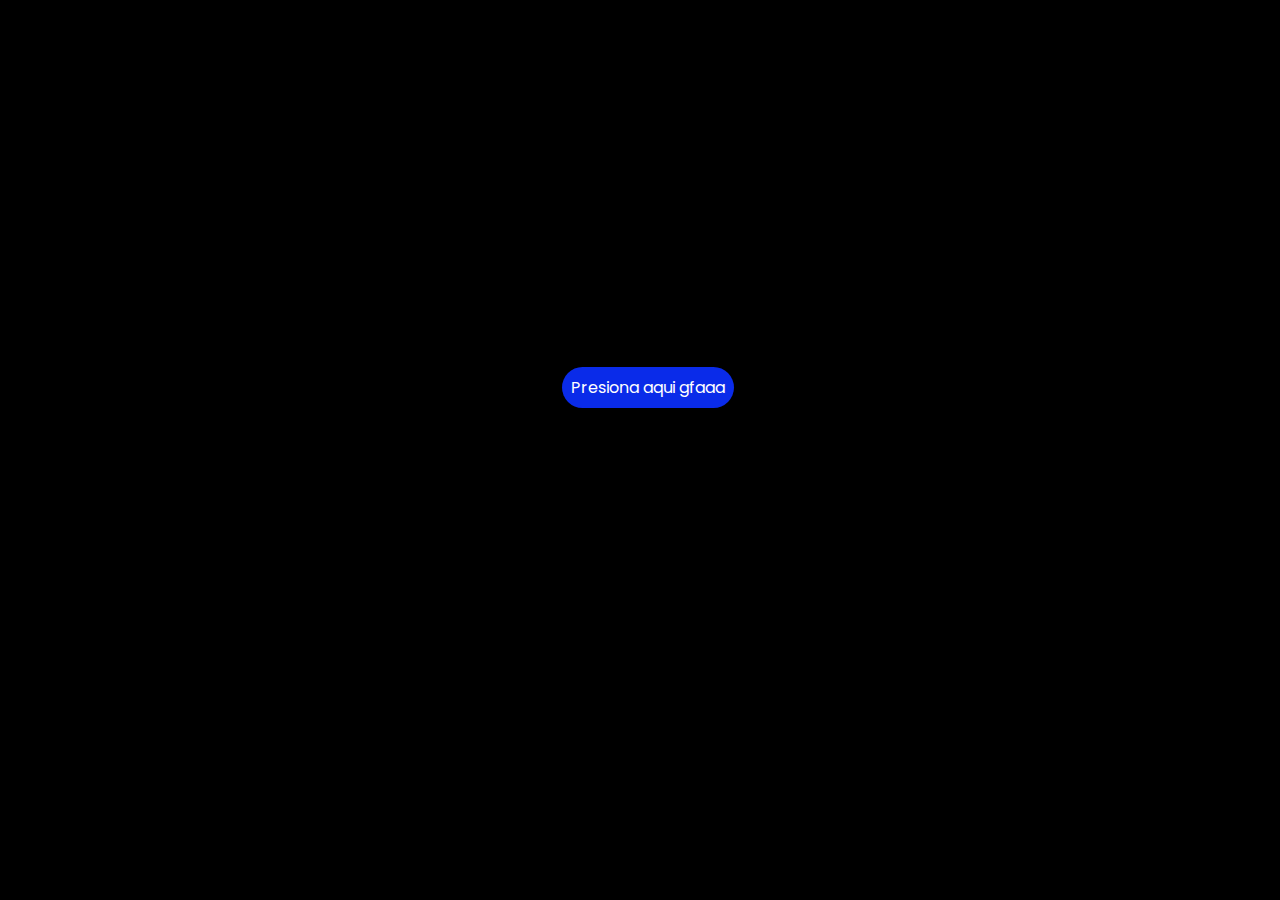
<file: index.html>
<!DOCTYPE html>
<html lang="es">

<head>
    <meta charset="UTF-8">
    <meta http-equiv="X-UA-Compatible" content="IE=edge">
    <meta name="viewport" content="width=device-width, initial-scale=1.0">
    <link rel="stylesheet" href="css/style.css">
    <link rel="icon" href="img/flowers.png" type="image/x-icon">
    <title>Flowers</title>
</head>

<body>
    <div class="description"></div>
    <div class="button">
        <button class="botones">
            <a href="flower.html" style="color: #fff;">Presiona aqui gfaaa</a>
        </button>
    </div>

</body>

</html>
</file>
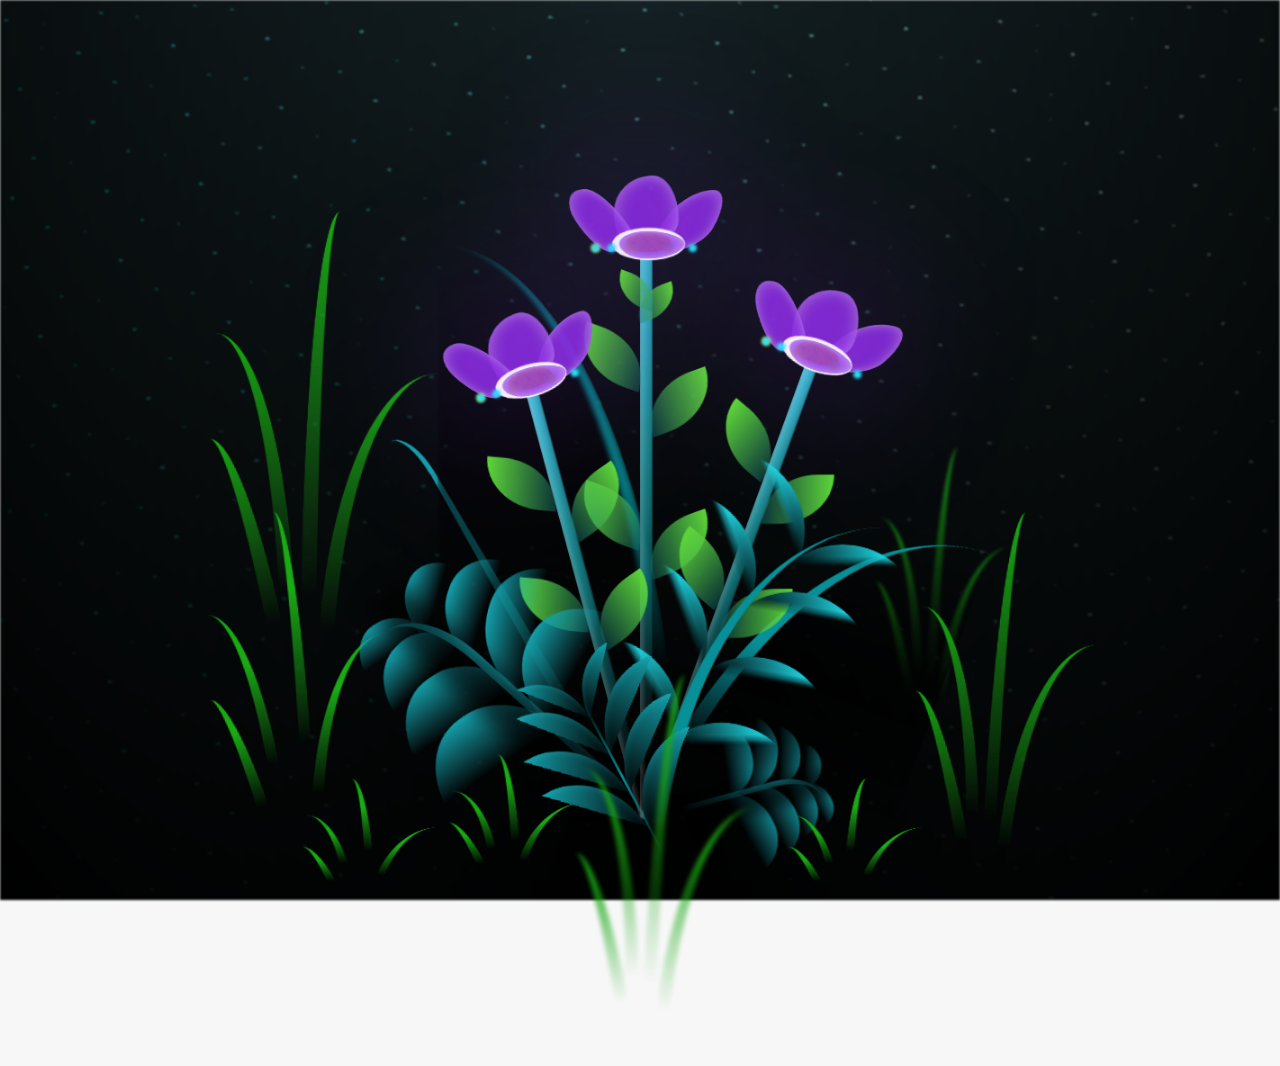
<file: flower.html>
<!DOCTYPE html>
<html lang="es">
  <head>
    <meta charset="UTF-8" />
    <meta http-equiv="X-UA-Compatible" content="IE=edge" />
    <meta name="viewport" content="width=device-width, initial-scale=1.0" />
    <link rel="stylesheet" href="css/main.css" />
    <link rel="icon" href="img/flowers.png" type="image/x-icon" />
    <title>Flower</title>
  </head>
  <body class="container">
    <audio src="sound/Billie Eilish - hotline.mp3" autoplay></audio>
    <div id="lyrics">
     
    </div>
    <div class="night"></div>
    <div class="flowers">
      <div class="flower flower--1">
        <div class="flower__leafs flower__leafs--1">
          <div class="flower__leaf flower__leaf--1"></div>
          <div class="flower__leaf flower__leaf--2"></div>
          <div class="flower__leaf flower__leaf--3"></div>
          <div class="flower__leaf flower__leaf--4"></div>
          <div class="flower__white-circle"></div>

          <div class="flower__light flower__light--1"></div>
          <div class="flower__light flower__light--2"></div>
          <div class="flower__light flower__light--3"></div>
          <div class="flower__light flower__light--4"></div>
          <div class="flower__light flower__light--5"></div>
          <div class="flower__light flower__light--6"></div>
          <div class="flower__light flower__light--7"></div>
          <div class="flower__light flower__light--8"></div>
        </div>
        <div class="flower__line">
          <div class="flower__line__leaf flower__line__leaf--1"></div>
          <div class="flower__line__leaf flower__line__leaf--2"></div>
          <div class="flower__line__leaf flower__line__leaf--3"></div>
          <div class="flower__line__leaf flower__line__leaf--4"></div>
          <div class="flower__line__leaf flower__line__leaf--5"></div>
          <div class="flower__line__leaf flower__line__leaf--6"></div>
        </div>
      </div>

      <div class="flower flower--2">
        <div class="flower__leafs flower__leafs--2">
          <div class="flower__leaf flower__leaf--1"></div>
          <div class="flower__leaf flower__leaf--2"></div>
          <div class="flower__leaf flower__leaf--3"></div>
          <div class="flower__leaf flower__leaf--4"></div>
          <div class="flower__white-circle"></div>

          <div class="flower__light flower__light--1"></div>
          <div class="flower__light flower__light--2"></div>
          <div class="flower__light flower__light--3"></div>
          <div class="flower__light flower__light--4"></div>
          <div class="flower__light flower__light--5"></div>
          <div class="flower__light flower__light--6"></div>
          <div class="flower__light flower__light--7"></div>
          <div class="flower__light flower__light--8"></div>
        </div>
        <div class="flower__line">
          <div class="flower__line__leaf flower__line__leaf--1"></div>
          <div class="flower__line__leaf flower__line__leaf--2"></div>
          <div class="flower__line__leaf flower__line__leaf--3"></div>
          <div class="flower__line__leaf flower__line__leaf--4"></div>
        </div>
      </div>

      <div class="flower flower--3">
        <div class="flower__leafs flower__leafs--3">
          <div class="flower__leaf flower__leaf--1"></div>
          <div class="flower__leaf flower__leaf--2"></div>
          <div class="flower__leaf flower__leaf--3"></div>
          <div class="flower__leaf flower__leaf--4"></div>
          <div class="flower__white-circle"></div>

          <div class="flower__light flower__light--1"></div>
          <div class="flower__light flower__light--2"></div>
          <div class="flower__light flower__light--3"></div>
          <div class="flower__light flower__light--4"></div>
          <div class="flower__light flower__light--5"></div>
          <div class="flower__light flower__light--6"></div>
          <div class="flower__light flower__light--7"></div>
          <div class="flower__light flower__light--8"></div>
        </div>
        <div class="flower__line">
          <div class="flower__line__leaf flower__line__leaf--1"></div>
          <div class="flower__line__leaf flower__line__leaf--2"></div>
          <div class="flower__line__leaf flower__line__leaf--3"></div>
          <div class="flower__line__leaf flower__line__leaf--4"></div>
        </div>
      </div>

      <div class="grow-ans" style="--d: 1.2s">
        <div class="flower__g-long">
          <div class="flower__g-long__top"></div>
          <div class="flower__g-long__bottom"></div>
        </div>
      </div>

      <div class="growing-grass">
        <div class="flower__grass flower__grass--1">
          <div class="flower__grass--top"></div>
          <div class="flower__grass--bottom"></div>
          <div class="flower__grass__leaf flower__grass__leaf--1"></div>
          <div class="flower__grass__leaf flower__grass__leaf--2"></div>
          <div class="flower__grass__leaf flower__grass__leaf--3"></div>
          <div class="flower__grass__leaf flower__grass__leaf--4"></div>
          <div class="flower__grass__leaf flower__grass__leaf--5"></div>
          <div class="flower__grass__leaf flower__grass__leaf--6"></div>
          <div class="flower__grass__leaf flower__grass__leaf--7"></div>
          <div class="flower__grass__leaf flower__grass__leaf--8"></div>
          <div class="flower__grass__overlay"></div>
        </div>
      </div>

      <div class="growing-grass">
        <div class="flower__grass flower__grass--2">
          <div class="flower__grass--top"></div>
          <div class="flower__grass--bottom"></div>
          <div class="flower__grass__leaf flower__grass__leaf--1"></div>
          <div class="flower__grass__leaf flower__grass__leaf--2"></div>
          <div class="flower__grass__leaf flower__grass__leaf--3"></div>
          <div class="flower__grass__leaf flower__grass__leaf--4"></div>
          <div class="flower__grass__leaf flower__grass__leaf--5"></div>
          <div class="flower__grass__leaf flower__grass__leaf--6"></div>
          <div class="flower__grass__leaf flower__grass__leaf--7"></div>
          <div class="flower__grass__leaf flower__grass__leaf--8"></div>
          <div class="flower__grass__overlay"></div>
        </div>
      </div>

      <div class="grow-ans" style="--d: 2.4s">
        <div class="flower__g-right flower__g-right--1">
          <div class="leaf"></div>
        </div>
      </div>

      <div class="grow-ans" style="--d: 2.8s">
        <div class="flower__g-right flower__g-right--2">
          <div class="leaf"></div>
        </div>
      </div>

      <div class="grow-ans" style="--d: 2.8s">
        <div class="flower__g-front">
          <div
            class="flower__g-front__leaf-wrapper flower__g-front__leaf-wrapper--1"
          >
            <div class="flower__g-front__leaf"></div>
          </div>
          <div
            class="flower__g-front__leaf-wrapper flower__g-front__leaf-wrapper--2"
          >
            <div class="flower__g-front__leaf"></div>
          </div>
          <div
            class="flower__g-front__leaf-wrapper flower__g-front__leaf-wrapper--3"
          >
            <div class="flower__g-front__leaf"></div>
          </div>
          <div
            class="flower__g-front__leaf-wrapper flower__g-front__leaf-wrapper--4"
          >
            <div class="flower__g-front__leaf"></div>
          </div>
          <div
            class="flower__g-front__leaf-wrapper flower__g-front__leaf-wrapper--5"
          >
            <div class="flower__g-front__leaf"></div>
          </div>
          <div
            class="flower__g-front__leaf-wrapper flower__g-front__leaf-wrapper--6"
          >
            <div class="flower__g-front__leaf"></div>
          </div>
          <div
            class="flower__g-front__leaf-wrapper flower__g-front__leaf-wrapper--7"
          >
            <div class="flower__g-front__leaf"></div>
          </div>
          <div
            class="flower__g-front__leaf-wrapper flower__g-front__leaf-wrapper--8"
          >
            <div class="flower__g-front__leaf"></div>
          </div>
          <div class="flower__g-front__line"></div>
        </div>
      </div>

      <div class="grow-ans" style="--d: 3.2s">
        <div class="flower__g-fr">
          <div class="leaf"></div>
          <div class="flower__g-fr__leaf flower__g-fr__leaf--1"></div>
          <div class="flower__g-fr__leaf flower__g-fr__leaf--2"></div>
          <div class="flower__g-fr__leaf flower__g-fr__leaf--3"></div>
          <div class="flower__g-fr__leaf flower__g-fr__leaf--4"></div>
          <div class="flower__g-fr__leaf flower__g-fr__leaf--5"></div>
          <div class="flower__g-fr__leaf flower__g-fr__leaf--6"></div>
          <div class="flower__g-fr__leaf flower__g-fr__leaf--7"></div>
          <div class="flower__g-fr__leaf flower__g-fr__leaf--8"></div>
        </div>
      </div>

      <div class="long-g long-g--0">
        <div class="grow-ans" style="--d: 3s">
          <div class="leaf leaf--0"></div>
        </div>
        <div class="grow-ans" style="--d: 2.2s">
          <div class="leaf leaf--1"></div>
        </div>
        <div class="grow-ans" style="--d: 3.4s">
          <div class="leaf leaf--2"></div>
        </div>
        <div class="grow-ans" style="--d: 3.6s">
          <div class="leaf leaf--3"></div>
        </div>
      </div>

      <div class="long-g long-g--1">
        <div class="grow-ans" style="--d: 3.6s">
          <div class="leaf leaf--0"></div>
        </div>
        <div class="grow-ans" style="--d: 3.8s">
          <div class="leaf leaf--1"></div>
        </div>
        <div class="grow-ans" style="--d: 4s">
          <div class="leaf leaf--2"></div>
        </div>
        <div class="grow-ans" style="--d: 4.2s">
          <div class="leaf leaf--3"></div>
        </div>
      </div>

      <div class="long-g long-g--2">
        <div class="grow-ans" style="--d: 4s">
          <div class="leaf leaf--0"></div>
        </div>
        <div class="grow-ans" style="--d: 4.2s">
          <div class="leaf leaf--1"></div>
        </div>
        <div class="grow-ans" style="--d: 4.4s">
          <div class="leaf leaf--2"></div>
        </div>
        <div class="grow-ans" style="--d: 4.6s">
          <div class="leaf leaf--3"></div>
        </div>
      </div>

      <div class="long-g long-g--3">
        <div class="grow-ans" style="--d: 4s">
          <div class="leaf leaf--0"></div>
        </div>
        <div class="grow-ans" style="--d: 4.2s">
          <div class="leaf leaf--1"></div>
        </div>
        <div class="grow-ans" style="--d: 3s">
          <div class="leaf leaf--2"></div>
        </div>
        <div class="grow-ans" style="--d: 3.6s">
          <div class="leaf leaf--3"></div>
        </div>
      </div>

      <div class="long-g long-g--4">
        <div class="grow-ans" style="--d: 4s">
          <div class="leaf leaf--0"></div>
        </div>
        <div class="grow-ans" style="--d: 4.2s">
          <div class="leaf leaf--1"></div>
        </div>
        <div class="grow-ans" style="--d: 3s">
          <div class="leaf leaf--2"></div>
        </div>
        <div class="grow-ans" style="--d: 3.6s">
          <div class="leaf leaf--3"></div>
        </div>
      </div>

      <div class="long-g long-g--5">
        <div class="grow-ans" style="--d: 4s">
          <div class="leaf leaf--0"></div>
        </div>
        <div class="grow-ans" style="--d: 4.2s">
          <div class="leaf leaf--1"></div>
        </div>
        <div class="grow-ans" style="--d: 3s">
          <div class="leaf leaf--2"></div>
        </div>
        <div class="grow-ans" style="--d: 3.6s">
          <div class="leaf leaf--3"></div>
        </div>
      </div>

      <div class="long-g long-g--6">
        <div class="grow-ans" style="--d: 4.2s">
          <div class="leaf leaf--0"></div>
        </div>
        <div class="grow-ans" style="--d: 4.4s">
          <div class="leaf leaf--1"></div>
        </div>
        <div class="grow-ans" style="--d: 4.6s">
          <div class="leaf leaf--2"></div>
        </div>
        <div class="grow-ans" style="--d: 4.8s">
          <div class="leaf leaf--3"></div>
        </div>
      </div>

      <div class="long-g long-g--7">
        <div class="grow-ans" style="--d: 3s">
          <div class="leaf leaf--0"></div>
        </div>
        <div class="grow-ans" style="--d: 3.2s">
          <div class="leaf leaf--1"></div>
        </div>
        <div class="grow-ans" style="--d: 3.5s">
          <div class="leaf leaf--2"></div>
        </div>
        <div class="grow-ans" style="--d: 3.6s">
          <div class="leaf leaf--3"></div>
        </div>
      </div>
    </div>
    <script src="/js/anim.js"></script>
    <script src="/js/main.js"></script>
  </body>
</html>
</file>
<file: css/style.css>
@import url('https://fonts.googleapis.com/css2?family=Poppins:ital,wght@0,500;1,900&display=swap');
*{
    font-family: 'Poppins',cursive;
}
body{
    color: azure;
    width: 100%;
    height: 82vh;
    display: flex;
    flex-direction: column;
    align-items: center;
    justify-content: center;
    background-color: black;
    /* padding-top: -30; */
}

.botones{
    padding: 9px;
    border-radius: 80px;
    background-color: transparent;
    border: none;
}

.botones a{
    background-color: #0a2be9;
    padding: 9px;
    border-radius: 80px;
    -webkit-border-radius: 80px;
    -moz-border-radius: 80px;
    -ms-border-radius: 80px;
    -o-border-radius: 80px;

}

.botones a:focus{
    background-color: rgb(50, 194, 194);
}

.greetings{
    font-size: 7rem;
    font-weight: 900;
}
.greetings > span{
    animation: glow 2.5s ease-in-out infinite;
}
@keyframes glow{
    0%, 100%{
        color: #fff;
        text-shadow: 0 0 12px #39c6d6, 0 0 50px #39c6d6, 0 0 100px #39c6d6;
    }
    10%, 90%{
        color: #111;
        text-shadow: none;
    }
}
.greetings > span:nth-child(2){
    animation-delay: .2s ;
}
.greetings > span:nth-child(3){
    animation-delay: .4s ;
}
.greetings > span:nth-child(4){
    animation-delay: .6s;
}
.greetings > span:nth-child(5){
    animation-delay: .8s;
}
.greetings > span:nth-child(6){
    animation-delay: 1s;
}

.description{
    font-size: 1.5rem;
    margin-bottom: 20px;
}

.button a{
    text-decoration: none;
    font-size: 1rem;
    color: #111;
}

@media screen and (max-width:574px){
    .greetings{
        display: block;
        font-size: 4rem;
        font-weight: 800;
        text-align: center;
    }
    .description{
        font-size: 2rem;
    }
    
    .button a{
        font-size: 1rem;
    }
}
</file>
<file: css/main.css>
*,
*::after,
*::before {
  padding: 0;
  margin: 0;
  box-sizing: border-box;
}

:root {
  --dark-color: #000;
}

body {
  display: flex;
  align-items: flex-end;
  justify-content: center;
  min-height: 100vh;
  background-color: var(--dark-color);
  overflow: hidden;
  perspective: 1000px;
}

#lyrics {
  font-size: 28px;
  font-family: "Franklin Gothic Medium", "Arial Narrow", Arial, sans-serif;
  color: white;
  position: absolute;
  margin-bottom: 20%;
  z-index: 1;
  font-weight: bold;
  letter-spacing: 4px;
}
@media only screen and (max-width: 600px) {
  /* Estilos específicos para dispositivos con un ancho máximo de 600px */
  #lyrics {
      font-size: 14px; /* Reduce el tamaño del texto para dispositivos más pequeños */
      margin-bottom: 530px;
      letter-spacing: 3px;
  }

}
.titulo {
  margin-bottom: 180px;
  font-family: "Arial Narrow", Arial, sans-serif;
  color: #8A2BE2;
  position: absolute;
  font-weight: bold;
  letter-spacing: 10px;
  opacity: 0;
  animation: fadeIn 3s ease-in-out forwards;
  text-align: center;
}
@keyframes fadeIn {
  from {
    opacity: 0;
  }
  to {
    opacity: 1;
  }
}

.night {
  z-index: -1;
  position: absolute;
  left: 50%;
  top: 0;
  transform: translateX(-50%);
  width: 100%;
  height: 100%;
  filter: blur(0.1vmin);
  background-image: radial-gradient(
      ellipse at top,
      transparent 0%,
      var(--dark-color)
    ),
    radial-gradient(
      ellipse at bottom,
      var(--dark-color),
      rgba(145, 233, 255, 0.2)
    ),
    repeating-linear-gradient(
      220deg,
      rgb(0, 0, 0) 0px,
      rgb(0, 0, 0) 19px,
      transparent 19px,
      transparent 22px
    ),
    repeating-linear-gradient(
      189deg,
      rgb(0, 0, 0) 0px,
      rgb(0, 0, 0) 19px,
      transparent 19px,
      transparent 22px
    ),
    repeating-linear-gradient(
      148deg,
      rgb(0, 0, 0) 0px,
      rgb(0, 0, 0) 19px,
      transparent 19px,
      transparent 22px
    ),
    linear-gradient(90deg, rgb(0, 255, 250), rgb(240, 240, 240));
}

.flowers {
  position: relative;
  transform: scale(0.9);
  /*margin-bottom: 100px;
  */
}

@media only screen and (max-width: 600px) {
  /* Estilos específicos para dispositivos con un ancho máximo de 600px */
.flowers {
      font-size: 14px;
      margin-bottom: 35%;
      letter-spacing: 3px;
      transform: scale(1.0);
}

}

.flower {
  position: absolute;
  bottom: 10vmin;
  transform-origin: bottom center;
  z-index: 10;
  --fl-speed: 0.8s;
}
.flower--1 {
  -webkit-animation: moving-flower-1 4s linear infinite;
  animation: moving-flower-1 4s linear infinite;
}
.flower--1 .flower__line {
  height: 70vmin;
  -webkit-animation-delay: 0.3s;
  animation-delay: 0.3s;
}
.flower--1 .flower__line__leaf--1 {
  -webkit-animation: blooming-leaf-right var(--fl-speed) 1.6s backwards;
  animation: blooming-leaf-right var(--fl-speed) 1.6s backwards;
}
.flower--1 .flower__line__leaf--2 {
  -webkit-animation: blooming-leaf-right var(--fl-speed) 1.4s backwards;
  animation: blooming-leaf-right var(--fl-speed) 1.4s backwards;
}
.flower--1 .flower__line__leaf--3 {
  -webkit-animation: blooming-leaf-left var(--fl-speed) 1.2s backwards;
  animation: blooming-leaf-left var(--fl-speed) 1.2s backwards;
}
.flower--1 .flower__line__leaf--4 {
  -webkit-animation: blooming-leaf-left var(--fl-speed) 1s backwards;
  animation: blooming-leaf-left var(--fl-speed) 1s backwards;
}
.flower--1 .flower__line__leaf--5 {
  -webkit-animation: blooming-leaf-right var(--fl-speed) 1.8s backwards;
  animation: blooming-leaf-right var(--fl-speed) 1.8s backwards;
}
.flower--1 .flower__line__leaf--6 {
  -webkit-animation: blooming-leaf-left var(--fl-speed) 2s backwards;
  animation: blooming-leaf-left var(--fl-speed) 2s backwards;
}
.flower--2 {
  left: 50%;
  transform: rotate(20deg);
  -webkit-animation: moving-flower-2 4s linear infinite;
  animation: moving-flower-2 4s linear infinite;
}
.flower--2 .flower__line {
  height: 60vmin;
  -webkit-animation-delay: 0.6s;
  animation-delay: 0.6s;
}
.flower--2 .flower__line__leaf--1 {
  -webkit-animation: blooming-leaf-right var(--fl-speed) 1.9s backwards;
  animation: blooming-leaf-right var(--fl-speed) 1.9s backwards;
}
.flower--2 .flower__line__leaf--2 {
  -webkit-animation: blooming-leaf-right var(--fl-speed) 1.7s backwards;
  animation: blooming-leaf-right var(--fl-speed) 1.7s backwards;
}
.flower--2 .flower__line__leaf--3 {
  -webkit-animation: blooming-leaf-left var(--fl-speed) 1.5s backwards;
  animation: blooming-leaf-left var(--fl-speed) 1.5s backwards;
}
.flower--2 .flower__line__leaf--4 {
  -webkit-animation: blooming-leaf-left var(--fl-speed) 1.3s backwards;
  animation: blooming-leaf-left var(--fl-speed) 1.3s backwards;
}
.flower--3 {
  left: 50%;
  transform: rotate(-15deg);
  -webkit-animation: moving-flower-3 4s linear infinite;
  animation: moving-flower-3 4s linear infinite;
}
.flower--3 .flower__line {
  -webkit-animation-delay: 0.9s;
  animation-delay: 0.9s;
}
.flower--3 .flower__line__leaf--1 {
  -webkit-animation: blooming-leaf-right var(--fl-speed) 2.5s backwards;
  animation: blooming-leaf-right var(--fl-speed) 2.5s backwards;
}
.flower--3 .flower__line__leaf--2 {
  -webkit-animation: blooming-leaf-right var(--fl-speed) 2.3s backwards;
  animation: blooming-leaf-right var(--fl-speed) 2.3s backwards;
}
.flower--3 .flower__line__leaf--3 {
  -webkit-animation: blooming-leaf-left var(--fl-speed) 2.1s backwards;
  animation: blooming-leaf-left var(--fl-speed) 2.1s backwards;
}
.flower--3 .flower__line__leaf--4 {
  -webkit-animation: blooming-leaf-left var(--fl-speed) 1.9s backwards;
  animation: blooming-leaf-left var(--fl-speed) 1.9s backwards;
}
.flower__leafs {
  position: relative;
  -webkit-animation: blooming-flower 2s backwards;
  animation: blooming-flower 2s backwards;
}
.flower__leafs--1 {
  -webkit-animation-delay: 1.1s;
  animation-delay: 1.1s;
}
.flower__leafs--2 {
  -webkit-animation-delay: 1.4s;
  animation-delay: 1.4s;
}
.flower__leafs--3 {
  -webkit-animation-delay: 1.7s;
  animation-delay: 1.7s;
}
.flower__leafs::after {
  content: "";
  position: absolute;
  left: 0;
  top: 0;
  transform: translate(-50%, -100%);
  width: 8vmin;
  height: 8vmin;
  background-color: #8A2BE2;
  /* background-color: #fd2525; */
  filter: blur(10vmin);
}
.flower__leaf {
  position: absolute;
  bottom: 0;
  left: 50%;
  width: 8vmin;
  height: 11vmin;
  border-radius: 60% 40% 70% 30%/50% 60% 40% 50%;
  background-color: #8A2BE2;
  transform-origin: bottom center;
  opacity: 0.9;
  box-shadow: inset 0 0 2vmin rgba(255, 255, 255, 0.5);
}
.flower__leaf--1 {
  transform: translate(-10%, 1%) rotateY(35deg) rotateX(-45deg);
}
.flower__leaf--2 {
  transform: translate(-50%, -4%) rotateX(35deg);
}
.flower__leaf--3 {
  transform: translate(-90%, 0%) rotateY(40deg) rotateX(45deg);
}
.flower__leaf--4 {
  width: 8vmin;
  height: 8vmin;
  transform-origin: bottom left;
  border-radius: 50% 50% 50% 50%/60% 60% 40% 40%;
  transform: translate(0%, 18%) rotateX(65deg) rotate(-40deg);
  background-color: #8A2BE2;
  z-index: 1;
  opacity: 0.8;
}
.flower__white-circle {
  position: absolute;
  left: -3.5vmin;
  top: -3vmin;
  width: 9vmin;
  height: 4vmin;
  border-radius: 50%;
  background-color: #fff;
}
.flower__white-circle::after {
  content: "";
  position: absolute;
  left: 50%;
  top: 45%;
  transform: translate(-50%, -50%);
  width: 60%;
  height: 60%;
  border-radius: inherit;
  background-image: repeating-linear-gradient(
      135deg,
      rgba(0, 0, 0, 0.03) 0px,
      rgba(0, 0, 0, 0.03) 1px,
      transparent 1px,
      transparent 12px
    ),
    repeating-linear-gradient(
      45deg,
      rgba(0, 0, 0, 0.03) 0px,
      rgba(0, 0, 0, 0.03) 1px,
      transparent 1px,
      transparent 12px
    ),
    repeating-linear-gradient(
      67.5deg,
      rgba(0, 0, 0, 0.03) 0px,
      rgba(0, 0, 0, 0.03) 1px,
      transparent 1px,
      transparent 12px
    ),
    repeating-linear-gradient(
      135deg,
      rgba(0, 0, 0, 0.03) 0px,
      rgba(0, 0, 0, 0.03) 1px,
      transparent 1px,
      transparent 12px
    ),
    repeating-linear-gradient(
      45deg,
      rgba(0, 0, 0, 0.03) 0px,
      rgba(0, 0, 0, 0.03) 1px,
      transparent 1px,
      transparent 12px
    ),
    repeating-linear-gradient(
      112.5deg,
      rgba(0, 0, 0, 0.03) 0px,
      rgba(0, 0, 0, 0.03) 1px,
      transparent 1px,
      transparent 12px
    ),
    repeating-linear-gradient(
      112.5deg,
      rgba(0, 0, 0, 0.03) 0px,
      rgba(0, 0, 0, 0.03) 1px,
      transparent 1px,
      transparent 12px
    ),
    repeating-linear-gradient(
      45deg,
      rgba(0, 0, 0, 0.03) 0px,
      rgba(0, 0, 0, 0.03) 1px,
      transparent 1px,
      transparent 12px
    ),
    repeating-linear-gradient(
      22.5deg,
      rgba(0, 0, 0, 0.03) 0px,
      rgba(0, 0, 0, 0.03) 1px,
      transparent 1px,
      transparent 12px
    ),
    repeating-linear-gradient(
      45deg,
      rgba(0, 0, 0, 0.03) 0px,
      rgba(0, 0, 0, 0.03) 1px,
      transparent 1px,
      transparent 12px
    ),
    repeating-linear-gradient(
      22.5deg,
      rgba(0, 0, 0, 0.03) 0px,
      rgba(0, 0, 0, 0.03) 1px,
      transparent 1px,
      transparent 12px
    ),
    repeating-linear-gradient(
      135deg,
      rgba(0, 0, 0, 0.03) 0px,
      rgba(0, 0, 0, 0.03) 1px,
      transparent 1px,
      transparent 12px
    ),
    repeating-linear-gradient(
      157.5deg,
      rgba(0, 0, 0, 0.03) 0px,
      rgba(0, 0, 0, 0.03) 1px,
      transparent 1px,
      transparent 12px
    ),
    repeating-linear-gradient(
      67.5deg,
      rgba(0, 0, 0, 0.03) 0px,
      rgba(0, 0, 0, 0.03) 1px,
      transparent 1px,
      transparent 12px
    ),
    repeating-linear-gradient(
      67.5deg,
      rgba(0, 0, 0, 0.03) 0px,
      rgba(0, 0, 0, 0.03) 1px,
      transparent 1px,
      transparent 12px
    ),
    linear-gradient(90deg, rgb(255, 235, 18), rgb(255, 206, 0));
}
.flower__line {
  height: 55vmin;
  width: 1.5vmin;
  background-image: linear-gradient(
      to left,
      rgba(0, 0, 0, 0.2),
      transparent,
      rgba(255, 255, 255, 0.2)
    ),
    linear-gradient(to top, transparent 10%, #14757a, #39c6d6);
  box-shadow: inset 0 0 2px rgba(0, 0, 0, 0.5);
  -webkit-animation: grow-flower-tree 4s backwards;
  animation: grow-flower-tree 4s backwards;
}
.flower__line__leaf {
  --w: 7vmin;
  --h: calc(var(--w) + 2vmin);
  position: absolute;
  top: 20%;
  left: 90%;
  width: var(--w);
  height: var(--h);
  border-top-right-radius: var(--h);
  border-bottom-left-radius: var(--h);
  background-image: linear-gradient(to top, rgba(20, 117, 122, 0.4), #5ed639);
}
.flower__line__leaf--1 {
  transform: rotate(70deg) rotateY(30deg);
}
.flower__line__leaf--2 {
  top: 45%;
  transform: rotate(70deg) rotateY(30deg);
}
.flower__line__leaf--3,
.flower__line__leaf--4,
.flower__line__leaf--6 {
  border-top-right-radius: 0;
  border-bottom-left-radius: 0;
  border-top-left-radius: var(--h);
  border-bottom-right-radius: var(--h);
  left: -460%;
  top: 12%;
  transform: rotate(-70deg) rotateY(30deg);
}
.flower__line__leaf--4 {
  top: 40%;
}
.flower__line__leaf--5 {
  top: 0;
  transform-origin: left;
  transform: rotate(70deg) rotateY(30deg) scale(0.6);
}
.flower__line__leaf--6 {
  top: -2%;
  left: -450%;
  transform-origin: right;
  transform: rotate(-70deg) rotateY(30deg) scale(0.6);
}
.flower__light {
  position: absolute;
  bottom: 0vmin;
  width: 1vmin;
  height: 1vmin;
  background-color: rgb(255, 251, 0);
  border-radius: 50%;
  filter: blur(0.2vmin);
  -webkit-animation: light-ans 4s linear infinite backwards;
  animation: light-ans 4s linear infinite backwards;
}
.flower__light:nth-child(odd) {
  background-color: #23f0ff;
}
.flower__light--1 {
  left: -2vmin;
  -webkit-animation-delay: 1s;
  animation-delay: 1s;
}
.flower__light--2 {
  left: 3vmin;
  -webkit-animation-delay: 0.5s;
  animation-delay: 0.5s;
}
.flower__light--3 {
  left: -6vmin;
  -webkit-animation-delay: 0.3s;
  animation-delay: 0.3s;
}
.flower__light--4 {
  left: 6vmin;
  -webkit-animation-delay: 0.9s;
  animation-delay: 0.9s;
}
.flower__light--5 {
  left: -1vmin;
  -webkit-animation-delay: 1.5s;
  animation-delay: 1.5s;
}
.flower__light--6 {
  left: -4vmin;
  -webkit-animation-delay: 3s;
  animation-delay: 3s;
}
.flower__light--7 {
  left: 3vmin;
  -webkit-animation-delay: 2s;
  animation-delay: 2s;
}
.flower__light--8 {
  left: -6vmin;
  -webkit-animation-delay: 3.5s;
  animation-delay: 3.5s;
}
.flower__grass {
  --c: #159faa;
  --line-w: 1.5vmin;
  position: absolute;
  bottom: 12vmin;
  left: -7vmin;
  display: flex;
  flex-direction: column;
  align-items: flex-end;
  z-index: 20;
  transform-origin: bottom center;
  transform: rotate(-48deg) rotateY(40deg);
}
.flower__grass--1 {
  -webkit-animation: moving-grass 2s linear infinite;
  animation: moving-grass 2s linear infinite;
}
.flower__grass--2 {
  left: 2vmin;
  bottom: 10vmin;
  transform: scale(0.5) rotate(75deg) rotateX(10deg) rotateY(-200deg);
  opacity: 0.8;
  z-index: 0;
  -webkit-animation: moving-grass--2 1.5s linear infinite;
  animation: moving-grass--2 1.5s linear infinite;
}
.flower__grass--top {
  width: 7vmin;
  height: 10vmin;
  border-top-right-radius: 100%;
  border-right: var(--line-w) solid var(--c);
  transform-origin: bottom center;
  transform: rotate(-2deg);
}
.flower__grass--bottom {
  margin-top: -2px;
  width: var(--line-w);
  height: 25vmin;
  background-image: linear-gradient(to top, transparent, var(--c));
}
.flower__grass__leaf {
  --size: 10vmin;
  position: absolute;
  width: calc(var(--size) * 2.1);
  height: var(--size);
  border-top-left-radius: var(--size);
  border-top-right-radius: var(--size);
  background-image: linear-gradient(
    to top,
    transparent,
    transparent 30%,
    var(--c)
  );
  z-index: 100;
}
.flower__grass__leaf--1 {
  top: -6%;
  left: 30%;
  --size: 6vmin;
  transform: rotate(-20deg);
  -webkit-animation: growing-grass-ans--1 2s 2.6s backwards;
  animation: growing-grass-ans--1 2s 2.6s backwards;
}
@-webkit-keyframes growing-grass-ans--1 {
  0% {
    transform-origin: bottom left;
    transform: rotate(-20deg) scale(0);
  }
}
@keyframes growing-grass-ans--1 {
  0% {
    transform-origin: bottom left;
    transform: rotate(-20deg) scale(0);
  }
}
.flower__grass__leaf--2 {
  top: -5%;
  left: -110%;
  --size: 6vmin;
  transform: rotate(10deg);
  -webkit-animation: growing-grass-ans--2 2s 2.4s linear backwards;
  animation: growing-grass-ans--2 2s 2.4s linear backwards;
}
@-webkit-keyframes growing-grass-ans--2 {
  0% {
    transform-origin: bottom right;
    transform: rotate(10deg) scale(0);
  }
}
@keyframes growing-grass-ans--2 {
  0% {
    transform-origin: bottom right;
    transform: rotate(10deg) scale(0);
  }
}
.flower__grass__leaf--3 {
  top: 5%;
  left: 60%;
  --size: 8vmin;
  transform: rotate(-18deg) rotateX(-20deg);
  -webkit-animation: growing-grass-ans--3 2s 2.2s linear backwards;
  animation: growing-grass-ans--3 2s 2.2s linear backwards;
}
@-webkit-keyframes growing-grass-ans--3 {
  0% {
    transform-origin: bottom left;
    transform: rotate(-18deg) rotateX(-20deg) scale(0);
  }
}
@keyframes growing-grass-ans--3 {
  0% {
    transform-origin: bottom left;
    transform: rotate(-18deg) rotateX(-20deg) scale(0);
  }
}
.flower__grass__leaf--4 {
  top: 6%;
  left: -135%;
  --size: 8vmin;
  transform: rotate(2deg);
  -webkit-animation: growing-grass-ans--4 2s 2s linear backwards;
  animation: growing-grass-ans--4 2s 2s linear backwards;
}
@-webkit-keyframes growing-grass-ans--4 {
  0% {
    transform-origin: bottom right;
    transform: rotate(2deg) scale(0);
  }
}
@keyframes growing-grass-ans--4 {
  0% {
    transform-origin: bottom right;
    transform: rotate(2deg) scale(0);
  }
}
.flower__grass__leaf--5 {
  top: 20%;
  left: 60%;
  --size: 10vmin;
  transform: rotate(-24deg) rotateX(-20deg);
  -webkit-animation: growing-grass-ans--5 2s 1.8s linear backwards;
  animation: growing-grass-ans--5 2s 1.8s linear backwards;
}
@-webkit-keyframes growing-grass-ans--5 {
  0% {
    transform-origin: bottom left;
    transform: rotate(-24deg) rotateX(-20deg) scale(0);
  }
}
@keyframes growing-grass-ans--5 {
  0% {
    transform-origin: bottom left;
    transform: rotate(-24deg) rotateX(-20deg) scale(0);
  }
}
.flower__grass__leaf--6 {
  top: 22%;
  left: -180%;
  --size: 10vmin;
  transform: rotate(10deg);
  -webkit-animation: growing-grass-ans--6 2s 1.6s linear backwards;
  animation: growing-grass-ans--6 2s 1.6s linear backwards;
}
@-webkit-keyframes growing-grass-ans--6 {
  0% {
    transform-origin: bottom right;
    transform: rotate(10deg) scale(0);
  }
}
@keyframes growing-grass-ans--6 {
  0% {
    transform-origin: bottom right;
    transform: rotate(10deg) scale(0);
  }
}
.flower__grass__leaf--7 {
  top: 39%;
  left: 70%;
  --size: 10vmin;
  transform: rotate(-10deg);
  -webkit-animation: growing-grass-ans--7 2s 1.4s linear backwards;
  animation: growing-grass-ans--7 2s 1.4s linear backwards;
}
@-webkit-keyframes growing-grass-ans--7 {
  0% {
    transform-origin: bottom left;
    transform: rotate(-10deg) scale(0);
  }
}
@keyframes growing-grass-ans--7 {
  0% {
    transform-origin: bottom left;
    transform: rotate(-10deg) scale(0);
  }
}
.flower__grass__leaf--8 {
  top: 40%;
  left: -215%;
  --size: 11vmin;
  transform: rotate(10deg);
  -webkit-animation: growing-grass-ans--8 2s 1.2s linear backwards;
  animation: growing-grass-ans--8 2s 1.2s linear backwards;
}
@-webkit-keyframes growing-grass-ans--8 {
  0% {
    transform-origin: bottom right;
    transform: rotate(10deg) scale(0);
  }
}
@keyframes growing-grass-ans--8 {
  0% {
    transform-origin: bottom right;
    transform: rotate(10deg) scale(0);
  }
}
.flower__grass__overlay {
  position: absolute;
  top: -10%;
  right: 0%;
  width: 100%;
  height: 100%;
  background-color: rgba(0, 0, 0, 0.6);
  filter: blur(1.5vmin);
  z-index: 100;
}
.flower__g-long {
  --w: 2vmin;
  --h: 6vmin;
  --c: #159faa;
  position: absolute;
  bottom: 10vmin;
  left: -3vmin;
  transform-origin: bottom center;
  transform: rotate(-30deg) rotateY(-20deg);
  display: flex;
  flex-direction: column;
  align-items: flex-end;
  -webkit-animation: flower-g-long-ans 3s linear infinite;
  animation: flower-g-long-ans 3s linear infinite;
}
@-webkit-keyframes flower-g-long-ans {
  0%,
  100% {
    transform: rotate(-30deg) rotateY(-20deg);
  }
  50% {
    transform: rotate(-32deg) rotateY(-20deg);
  }
}
@keyframes flower-g-long-ans {
  0%,
  100% {
    transform: rotate(-30deg) rotateY(-20deg);
  }
  50% {
    transform: rotate(-32deg) rotateY(-20deg);
  }
}
.flower__g-long__top {
  top: calc(var(--h) * -1);
  width: calc(var(--w) + 1vmin);
  height: var(--h);
  border-top-right-radius: 100%;
  border-right: 0.7vmin solid var(--c);
  transform: translate(-0.7vmin, 1vmin);
}
.flower__g-long__bottom {
  width: var(--w);
  height: 50vmin;
  transform-origin: bottom center;
  background-image: linear-gradient(to top, transparent 30%, var(--c));
  box-shadow: inset 0 0 2px rgba(0, 0, 0, 0.5);
  -webkit-clip-path: polygon(35% 0, 65% 1%, 100% 100%, 0% 100%);
  clip-path: polygon(35% 0, 65% 1%, 100% 100%, 0% 100%);
}
.flower__g-right {
  position: absolute;
  bottom: 6vmin;
  left: -2vmin;
  transform-origin: bottom left;
  transform: rotate(20deg);
}
.flower__g-right .leaf {
  width: 30vmin;
  height: 50vmin;
  border-top-left-radius: 100%;
  border-left: 2vmin solid #079097;
  background-image: linear-gradient(
    to bottom,
    transparent,
    var(--dark-color) 60%
  );
  -webkit-mask-image: linear-gradient(to top, transparent 30%, #079097 60%);
}
.flower__g-right--1 {
  -webkit-animation: flower-g-right-ans 2.5s linear infinite;
  animation: flower-g-right-ans 2.5s linear infinite;
}
.flower__g-right--2 {
  left: 5vmin;
  transform: rotateY(-180deg);
  -webkit-animation: flower-g-right-ans--2 3s linear infinite;
  animation: flower-g-right-ans--2 3s linear infinite;
}
.flower__g-right--2 .leaf {
  height: 75vmin;
  filter: blur(0.3vmin);
  opacity: 0.8;
}
@-webkit-keyframes flower-g-right-ans {
  0%,
  100% {
    transform: rotate(20deg);
  }
  50% {
    transform: rotate(24deg) rotateX(-20deg);
  }
}
@keyframes flower-g-right-ans {
  0%,
  100% {
    transform: rotate(20deg);
  }
  50% {
    transform: rotate(24deg) rotateX(-20deg);
  }
}
@-webkit-keyframes flower-g-right-ans--2 {
  0%,
  100% {
    transform: rotateY(-180deg) rotate(0deg) rotateX(-20deg);
  }
  50% {
    transform: rotateY(-180deg) rotate(6deg) rotateX(-20deg);
  }
}
@keyframes flower-g-right-ans--2 {
  0%,
  100% {
    transform: rotateY(-180deg) rotate(0deg) rotateX(-20deg);
  }
  50% {
    transform: rotateY(-180deg) rotate(6deg) rotateX(-20deg);
  }
}
.flower__g-front {
  position: absolute;
  bottom: 6vmin;
  left: 2.5vmin;
  z-index: 100;
  transform-origin: bottom center;
  transform: rotate(-28deg) rotateY(30deg) scale(1.04);
  -webkit-animation: flower__g-front-ans 2s linear infinite;
  animation: flower__g-front-ans 2s linear infinite;
}
@-webkit-keyframes flower__g-front-ans {
  0%,
  100% {
    transform: rotate(-28deg) rotateY(30deg) scale(1.04);
  }
  50% {
    transform: rotate(-35deg) rotateY(40deg) scale(1.04);
  }
}
@keyframes flower__g-front-ans {
  0%,
  100% {
    transform: rotate(-28deg) rotateY(30deg) scale(1.04);
  }
  50% {
    transform: rotate(-35deg) rotateY(40deg) scale(1.04);
  }
}
.flower__g-front__line {
  width: 0.3vmin;
  height: 20vmin;
  background-image: linear-gradient(
    to top,
    transparent,
    #079097,
    transparent 100%
  );
  position: relative;
}
.flower__g-front__leaf-wrapper {
  position: absolute;
  top: 0;
  left: 0;
  transform-origin: bottom left;
  transform: rotate(10deg);
}
.flower__g-front__leaf-wrapper:nth-child(even) {
  left: 0vmin;
  transform: rotateY(-180deg) rotate(5deg);
  -webkit-animation: flower__g-front__leaf-left-ans 1s ease-in backwards;
  animation: flower__g-front__leaf-left-ans 1s ease-in backwards;
}
.flower__g-front__leaf-wrapper:nth-child(odd) {
  -webkit-animation: flower__g-front__leaf-ans 1s ease-in backwards;
  animation: flower__g-front__leaf-ans 1s ease-in backwards;
}
.flower__g-front__leaf-wrapper--1 {
  top: -8vmin;
  transform: scale(0.7);
  -webkit-animation: flower__g-front__leaf-ans 1s 5.5s ease-in backwards !important;
  animation: flower__g-front__leaf-ans 1s 5.5s ease-in backwards !important;
}
.flower__g-front__leaf-wrapper--2 {
  top: -8vmin;
  transform: rotateY(-180deg) scale(0.7) !important;
  -webkit-animation: flower__g-front__leaf-left-ans-2 1s 4.6s ease-in backwards !important;
  animation: flower__g-front__leaf-left-ans-2 1s 4.6s ease-in backwards !important;
}
.flower__g-front__leaf-wrapper--3 {
  top: -3vmin;
  -webkit-animation: flower__g-front__leaf-ans 1s 4.6s ease-in backwards;
  animation: flower__g-front__leaf-ans 1s 4.6s ease-in backwards;
}
.flower__g-front__leaf-wrapper--4 {
  top: -3vmin;
  transform: rotateY(-180deg) scale(0.9) !important;
  -webkit-animation: flower__g-front__leaf-left-ans-2 1s 4.6s ease-in backwards !important;
  animation: flower__g-front__leaf-left-ans-2 1s 4.6s ease-in backwards !important;
}
@-webkit-keyframes flower__g-front__leaf-left-ans-2 {
  0% {
    transform: rotateY(-180deg) scale(0);
  }
}
@keyframes flower__g-front__leaf-left-ans-2 {
  0% {
    transform: rotateY(-180deg) scale(0);
  }
}
.flower__g-front__leaf-wrapper--5,
.flower__g-front__leaf-wrapper--6 {
  top: 2vmin;
}
.flower__g-front__leaf-wrapper--7,
.flower__g-front__leaf-wrapper--8 {
  top: 6.5vmin;
}
.flower__g-front__leaf-wrapper--2 {
  -webkit-animation-delay: 5.2s !important;
  animation-delay: 5.2s !important;
}
.flower__g-front__leaf-wrapper--3 {
  -webkit-animation-delay: 4.9s !important;
  animation-delay: 4.9s !important;
}
.flower__g-front__leaf-wrapper--5 {
  -webkit-animation-delay: 4.3s !important;
  animation-delay: 4.3s !important;
}
.flower__g-front__leaf-wrapper--6 {
  -webkit-animation-delay: 4.1s !important;
  animation-delay: 4.1s !important;
}
.flower__g-front__leaf-wrapper--7 {
  -webkit-animation-delay: 3.8s !important;
  animation-delay: 3.8s !important;
}
.flower__g-front__leaf-wrapper--8 {
  -webkit-animation-delay: 3.5s !important;
  animation-delay: 3.5s !important;
}
@-webkit-keyframes flower__g-front__leaf-ans {
  0% {
    transform: rotate(10deg) scale(0);
  }
}
@keyframes flower__g-front__leaf-ans {
  0% {
    transform: rotate(10deg) scale(0);
  }
}
@-webkit-keyframes flower__g-front__leaf-left-ans {
  0% {
    transform: rotateY(-180deg) rotate(5deg) scale(0);
  }
}
@keyframes flower__g-front__leaf-left-ans {
  0% {
    transform: rotateY(-180deg) rotate(5deg) scale(0);
  }
}
.flower__g-front__leaf {
  width: 10vmin;
  height: 10vmin;
  border-radius: 100% 0% 0% 100%/100% 100% 0% 0%;
  box-shadow: inset 0 2px 1vmin hsla(184deg, 97%, 58%, 0.2);
  background-image: linear-gradient(
      to bottom left,
      transparent,
      var(--dark-color)
    ),
    linear-gradient(to bottom right, #159faa 50%, transparent 50%, transparent);
  -webkit-mask-image: linear-gradient(
    to bottom right,
    #159faa 50%,
    transparent 50%,
    transparent
  );
  mask-image: linear-gradient(
    to bottom right,
    #159faa 50%,
    transparent 50%,
    transparent
  );
}
.flower__g-fr {
  position: absolute;
  bottom: -4vmin;
  left: vmin;
  transform-origin: bottom left;
  z-index: 10;
  -webkit-animation: flower__g-fr-ans 2s linear infinite;
  animation: flower__g-fr-ans 2s linear infinite;
}
@-webkit-keyframes flower__g-fr-ans {
  0%,
  100% {
    transform: rotate(2deg);
  }
  50% {
    transform: rotate(4deg);
  }
}
@keyframes flower__g-fr-ans {
  0%,
  100% {
    transform: rotate(2deg);
  }
  50% {
    transform: rotate(4deg);
  }
}
.flower__g-fr .leaf {
  width: 30vmin;
  height: 50vmin;
  border-top-left-radius: 100%;
  border-left: 2vmin solid #079097;
  -webkit-mask-image: linear-gradient(to top, transparent 25%, #079097 50%);
  position: relative;
  z-index: 1;
}
.flower__g-fr__leaf {
  position: absolute;
  top: 0;
  left: 0;
  width: 10vmin;
  height: 10vmin;
  border-radius: 100% 0% 0% 100%/100% 100% 0% 0%;
  box-shadow: inset 0 2px 1vmin hsla(184deg, 97%, 58%, 0.2);
  background-image: linear-gradient(
      to bottom left,
      transparent,
      var(--dark-color) 98%
    ),
    linear-gradient(to bottom right, #23f0ff 45%, transparent 50%, transparent);
  -webkit-mask-image: linear-gradient(
    135deg,
    #159faa 40%,
    transparent 50%,
    transparent
  );
}
.flower__g-fr__leaf--1 {
  left: 20vmin;
  transform: rotate(45deg);
  -webkit-animation: flower__g-fr-leaft-ans-1 0.5s 5.2s linear backwards;
  animation: flower__g-fr-leaft-ans-1 0.5s 5.2s linear backwards;
}
@-webkit-keyframes flower__g-fr-leaft-ans-1 {
  0% {
    transform-origin: left;
    transform: rotate(45deg) scale(0);
  }
}
@keyframes flower__g-fr-leaft-ans-1 {
  0% {
    transform-origin: left;
    transform: rotate(45deg) scale(0);
  }
}
.flower__g-fr__leaf--2 {
  left: 12vmin;
  top: -7vmin;
  transform: rotate(25deg) rotateY(-180deg);
  -webkit-animation: flower__g-fr-leaft-ans-6 0.5s 5s linear backwards;
  animation: flower__g-fr-leaft-ans-6 0.5s 5s linear backwards;
}
.flower__g-fr__leaf--3 {
  left: 15vmin;
  top: 6vmin;
  transform: rotate(55deg);
  -webkit-animation: flower__g-fr-leaft-ans-5 0.5s 4.8s linear backwards;
  animation: flower__g-fr-leaft-ans-5 0.5s 4.8s linear backwards;
}
.flower__g-fr__leaf--4 {
  left: 6vmin;
  top: -2vmin;
  transform: rotate(25deg) rotateY(-180deg);
  -webkit-animation: flower__g-fr-leaft-ans-6 0.5s 4.6s linear backwards;
  animation: flower__g-fr-leaft-ans-6 0.5s 4.6s linear backwards;
}
.flower__g-fr__leaf--5 {
  left: 10vmin;
  top: 14vmin;
  transform: rotate(55deg);
  -webkit-animation: flower__g-fr-leaft-ans-5 0.5s 4.4s linear backwards;
  animation: flower__g-fr-leaft-ans-5 0.5s 4.4s linear backwards;
}
@-webkit-keyframes flower__g-fr-leaft-ans-5 {
  0% {
    transform-origin: left;
    transform: rotate(55deg) scale(0);
  }
}
@keyframes flower__g-fr-leaft-ans-5 {
  0% {
    transform-origin: left;
    transform: rotate(55deg) scale(0);
  }
}
.flower__g-fr__leaf--6 {
  left: 0vmin;
  top: 6vmin;
  transform: rotate(25deg) rotateY(-180deg);
  -webkit-animation: flower__g-fr-leaft-ans-6 0.5s 4.2s linear backwards;
  animation: flower__g-fr-leaft-ans-6 0.5s 4.2s linear backwards;
}
@-webkit-keyframes flower__g-fr-leaft-ans-6 {
  0% {
    transform-origin: right;
    transform: rotate(25deg) rotateY(-180deg) scale(0);
  }
}
@keyframes flower__g-fr-leaft-ans-6 {
  0% {
    transform-origin: right;
    transform: rotate(25deg) rotateY(-180deg) scale(0);
  }
}
.flower__g-fr__leaf--7 {
  left: 5vmin;
  top: 22vmin;
  transform: rotate(45deg);
  -webkit-animation: flower__g-fr-leaft-ans-7 0.5s 4s linear backwards;
  animation: flower__g-fr-leaft-ans-7 0.5s 4s linear backwards;
}
@-webkit-keyframes flower__g-fr-leaft-ans-7 {
  0% {
    transform-origin: left;
    transform: rotate(45deg) scale(0);
  }
}
@keyframes flower__g-fr-leaft-ans-7 {
  0% {
    transform-origin: left;
    transform: rotate(45deg) scale(0);
  }
}
.flower__g-fr__leaf--8 {
  left: -4vmin;
  top: 15vmin;
  transform: rotate(15deg) rotateY(-180deg);
  -webkit-animation: flower__g-fr-leaft-ans-8 0.5s 3.8s linear backwards;
  animation: flower__g-fr-leaft-ans-8 0.5s 3.8s linear backwards;
}
@-webkit-keyframes flower__g-fr-leaft-ans-8 {
  0% {
    transform-origin: right;
    transform: rotate(15deg) rotateY(-180deg) scale(0);
  }
}
@keyframes flower__g-fr-leaft-ans-8 {
  0% {
    transform-origin: right;
    transform: rotate(15deg) rotateY(-180deg) scale(0);
  }
}

.long-g {
  position: absolute;
  bottom: 25vmin;
  left: -42vmin;
  transform-origin: bottom left;
}
.long-g--1 {
  bottom: 0vmin;
  transform: scale(0.8) rotate(-5deg);
}
.long-g--1 .leaf {
  -webkit-mask-image: linear-gradient(
    to top,
    transparent 40%,
    #079097 80%
  ) !important;
}
.long-g--1 .leaf--1 {
  --w: 5vmin;
  --h: 60vmin;
  left: -2vmin;
  transform: rotate(3deg) rotateY(-180deg);
}
.long-g--2,
.long-g--3 {
  bottom: -3vmin;
  left: -35vmin;
  transform-origin: center;
  transform: scale(0.6) rotateX(60deg);
}
.long-g--2 .leaf,
.long-g--3 .leaf {
  -webkit-mask-image: linear-gradient(
    to top,
    transparent 50%,
    #079097 80%
  ) !important;
}
.long-g--2 .leaf--1,
.long-g--3 .leaf--1 {
  left: -1vmin;
  transform: rotateY(-180deg);
}
.long-g--3 {
  left: -17vmin;
  bottom: 0vmin;
}
.long-g--3 .leaf {
  -webkit-mask-image: linear-gradient(
    to top,
    transparent 40%,
    #079097 80%
  ) !important;
}
.long-g--4 {
  left: 25vmin;
  bottom: -3vmin;
  transform-origin: center;
  transform: scale(0.6) rotateX(60deg);
}
.long-g--4 .leaf {
  -webkit-mask-image: linear-gradient(
    to top,
    transparent 50%,
    #079097 80%
  ) !important;
}
.long-g--5 {
  left: 42vmin;
  bottom: 0vmin;
  transform: scale(0.8) rotate(2deg);
}
.long-g--6 {
  left: 0vmin;
  bottom: -20vmin;
  z-index: 100;
  filter: blur(0.3vmin);
  transform: scale(0.8) rotate(2deg);
}
.long-g--7 {
  left: 35vmin;
  bottom: 20vmin;
  z-index: -1;
  filter: blur(0.3vmin);
  transform: scale(0.6) rotate(2deg);
  opacity: 0.7;
}
.long-g .leaf {
  --w: 15vmin;
  --h: 40vmin;
  --c: #1aaa15;
  position: absolute;
  bottom: 0;
  width: var(--w);
  height: var(--h);
  border-top-left-radius: 100%;
  border-left: 2vmin solid var(--c);
  -webkit-mask-image: linear-gradient(
    to top,
    transparent 20%,
    var(--dark-color)
  );
  transform-origin: bottom center;
}
.long-g .leaf--0 {
  left: 2vmin;
  -webkit-animation: leaf-ans-1 4s linear infinite;
  animation: leaf-ans-1 4s linear infinite;
}
.long-g .leaf--1 {
  --w: 5vmin;
  --h: 60vmin;
  -webkit-animation: leaf-ans-1 4s linear infinite;
  animation: leaf-ans-1 4s linear infinite;
}
.long-g .leaf--2 {
  --w: 10vmin;
  --h: 40vmin;
  left: -0.5vmin;
  bottom: 5vmin;
  transform-origin: bottom left;
  transform: rotateY(-180deg);
  -webkit-animation: leaf-ans-2 3s linear infinite;
  animation: leaf-ans-2 3s linear infinite;
}
.long-g .leaf--3 {
  --w: 5vmin;
  --h: 30vmin;
  left: -1vmin;
  bottom: 3.2vmin;
  transform-origin: bottom left;
  transform: rotate(-10deg) rotateY(-180deg);
  -webkit-animation: leaf-ans-3 3s linear infinite;
  animation: leaf-ans-3 3s linear infinite;
}

@-webkit-keyframes leaf-ans-1 {
  0%,
  100% {
    transform: rotate(-5deg) scale(1);
  }
  50% {
    transform: rotate(5deg) scale(1.1);
  }
}

@keyframes leaf-ans-1 {
  0%,
  100% {
    transform: rotate(-5deg) scale(1);
  }
  50% {
    transform: rotate(5deg) scale(1.1);
  }
}
@-webkit-keyframes leaf-ans-2 {
  0%,
  100% {
    transform: rotateY(-180deg) rotate(5deg);
  }
  50% {
    transform: rotateY(-180deg) rotate(0deg) scale(1.1);
  }
}
@keyframes leaf-ans-2 {
  0%,
  100% {
    transform: rotateY(-180deg) rotate(5deg);
  }
  50% {
    transform: rotateY(-180deg) rotate(0deg) scale(1.1);
  }
}
@-webkit-keyframes leaf-ans-3 {
  0%,
  100% {
    transform: rotate(-10deg) rotateY(-180deg);
  }
  50% {
    transform: rotate(-20deg) rotateY(-180deg);
  }
}
@keyframes leaf-ans-3 {
  0%,
  100% {
    transform: rotate(-10deg) rotateY(-180deg);
  }
  50% {
    transform: rotate(-20deg) rotateY(-180deg);
  }
}
.grow-ans {
  -webkit-animation: grow-ans 2s var(--d) backwards;
  animation: grow-ans 2s var(--d) backwards;
}

@-webkit-keyframes grow-ans {
  0% {
    transform: scale(0);
    opacity: 0;
  }
}

@keyframes grow-ans {
  0% {
    transform: scale(0);
    opacity: 0;
  }
}
@-webkit-keyframes light-ans {
  0% {
    opacity: 0;
    transform: translateY(0vmin);
  }
  25% {
    opacity: 1;
    transform: translateY(-5vmin) translateX(-2vmin);
  }
  50% {
    opacity: 1;
    transform: translateY(-15vmin) translateX(2vmin);
    filter: blur(0.2vmin);
  }
  75% {
    transform: translateY(-20vmin) translateX(-2vmin);
    filter: blur(0.2vmin);
  }
  100% {
    transform: translateY(-30vmin);
    opacity: 0;
    filter: blur(1vmin);
  }
}
@keyframes light-ans {
  0% {
    opacity: 0;
    transform: translateY(0vmin);
  }
  25% {
    opacity: 1;
    transform: translateY(-5vmin) translateX(-2vmin);
  }
  50% {
    opacity: 1;
    transform: translateY(-15vmin) translateX(2vmin);
    filter: blur(0.2vmin);
  }
  75% {
    transform: translateY(-20vmin) translateX(-2vmin);
    filter: blur(0.2vmin);
  }
  100% {
    transform: translateY(-30vmin);
    opacity: 0;
    filter: blur(1vmin);
  }
}
@-webkit-keyframes moving-flower-1 {
  0%,
  100% {
    transform: rotate(2deg);
  }
  50% {
    transform: rotate(-2deg);
  }
}
@keyframes moving-flower-1 {
  0%,
  100% {
    transform: rotate(2deg);
  }
  50% {
    transform: rotate(-2deg);
  }
}
@-webkit-keyframes moving-flower-2 {
  0%,
  100% {
    transform: rotate(18deg);
  }
  50% {
    transform: rotate(14deg);
  }
}
@keyframes moving-flower-2 {
  0%,
  100% {
    transform: rotate(18deg);
  }
  50% {
    transform: rotate(14deg);
  }
}
@-webkit-keyframes moving-flower-3 {
  0%,
  100% {
    transform: rotate(-18deg);
  }
  50% {
    transform: rotate(-20deg) rotateY(-10deg);
  }
}
@keyframes moving-flower-3 {
  0%,
  100% {
    transform: rotate(-18deg);
  }
  50% {
    transform: rotate(-20deg) rotateY(-10deg);
  }
}
@-webkit-keyframes blooming-leaf-right {
  0% {
    transform-origin: left;
    transform: rotate(70deg) rotateY(30deg) scale(0);
  }
}
@keyframes blooming-leaf-right {
  0% {
    transform-origin: left;
    transform: rotate(70deg) rotateY(30deg) scale(0);
  }
}
@-webkit-keyframes blooming-leaf-left {
  0% {
    transform-origin: right;
    transform: rotate(-70deg) rotateY(30deg) scale(0);
  }
}
@keyframes blooming-leaf-left {
  0% {
    transform-origin: right;
    transform: rotate(-70deg) rotateY(30deg) scale(0);
  }
}
@-webkit-keyframes grow-flower-tree {
  0% {
    height: 0;
    border-radius: 1vmin;
  }
}
@keyframes grow-flower-tree {
  0% {
    height: 0;
    border-radius: 1vmin;
  }
}
@-webkit-keyframes blooming-flower {
  0% {
    transform: scale(0);
  }
}
@keyframes blooming-flower {
  0% {
    transform: scale(0);
  }
}
@-webkit-keyframes moving-grass {
  0%,
  100% {
    transform: rotate(-48deg) rotateY(40deg);
  }
  50% {
    transform: rotate(-50deg) rotateY(40deg);
  }
}
@keyframes moving-grass {
  0%,
  100% {
    transform: rotate(-48deg) rotateY(40deg);
  }
  50% {
    transform: rotate(-50deg) rotateY(40deg);
  }
}
@-webkit-keyframes moving-grass--2 {
  0%,
  100% {
    transform: scale(0.5) rotate(75deg) rotateX(10deg) rotateY(-200deg);
  }
  50% {
    transform: scale(0.5) rotate(79deg) rotateX(10deg) rotateY(-200deg);
  }
}
@keyframes moving-grass--2 {
  0%,
  100% {
    transform: scale(0.5) rotate(75deg) rotateX(10deg) rotateY(-200deg);
  }
  50% {
    transform: scale(0.5) rotate(79deg) rotateX(10deg) rotateY(-200deg);
  }
}
.growing-grass {
  -webkit-animation: growing-grass-ans 1s 2s backwards;
  animation: growing-grass-ans 1s 2s backwards;
}

@-webkit-keyframes growing-grass-ans {
  0% {
    transform: scale(0);
  }
}

@keyframes growing-grass-ans {
  0% {
    transform: scale(0);
  }
}
.container * {
  -webkit-animation-play-state: paused !important;
  animation-play-state: paused !important;
} /*# sourceMappingURL=main.css.map */


/* Reset de estilos básicos */
body, h1, p {
  margin: 0;
  padding: 0;
}

/* Estilos generales */
body {
  font-family: 'Arial', sans-serif;
  background-color: #f7f7f7;
  color: #333;
}

.container {
  max-width: 1200px;
  margin: 0 auto;
  padding: 20px;
}

h1 {
  font-size: 2em;
  line-height: 1.5;
  margin-bottom: 20px;
}

/* Media Queries para tamaños de pantalla diferentes */
@media screen and (max-width: 600px) {
  /* Estilos para pantallas pequeñas */
  h1 {
      font-size: 1.5em;
  }
}

@media screen and (min-width: 601px) and (max-width: 1024px) {
  /* Estilos para pantallas medianas */
  h1 {
      font-size: 1.8em;
  }
}

@media screen and (min-width: 1025px) {
  /* Estilos para pantallas grandes */
  h1 {
      font-size: 2em;
  }
}

/* Agregar más estilos según sea necesario */
</file>
